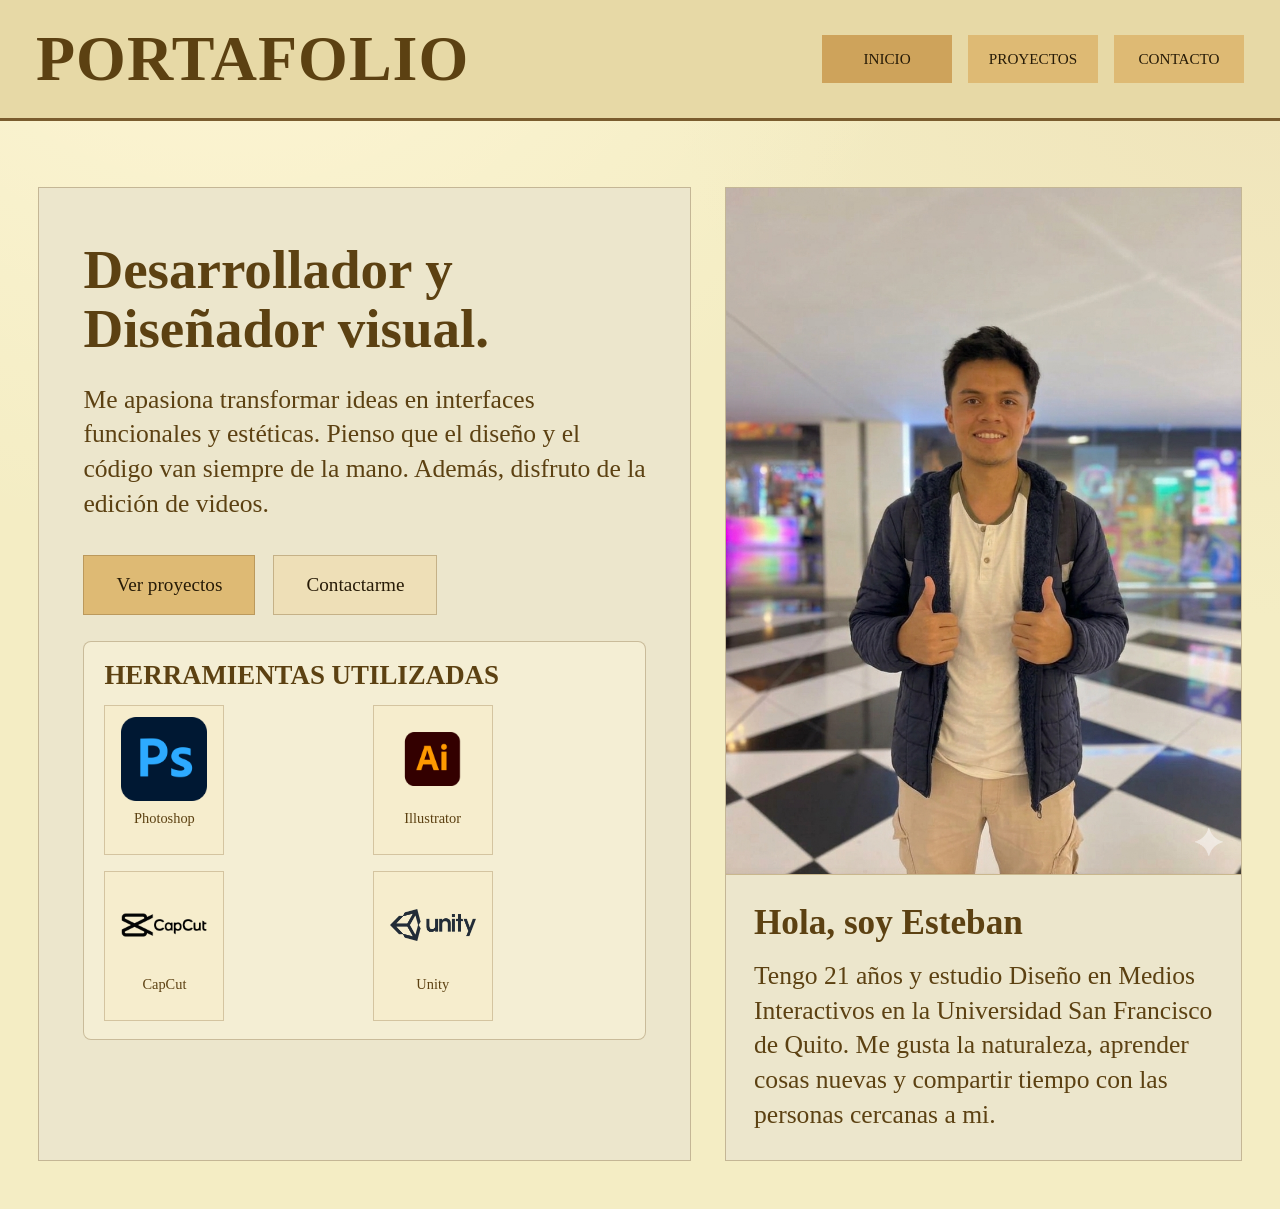
<file: index.html>
﻿<!DOCTYPE html>
<html lang="es">
<head>
  <meta charset="UTF-8">
  <meta name="viewport" content="width=device-width, initial-scale=1.0">
  <meta name="description" content="Portafolio de desarrollo">
  <title>Portafolio</title>
  <link rel="stylesheet" href="estilos.css">
</head>
<body>
  <header class="site-header">
    <h1 class="site-title">PORTAFOLIO</h1>
    <nav class="site-nav" aria-label="Navegacion principal">
      <a class="nav-link active" href="index.html">INICIO</a>
      <a class="nav-link" href="proyectos.html">PROYECTOS</a>
      <a class="nav-link" href="contacto.html">CONTACTO</a>
    </nav>
  </header>

  <main class="home-main">
    <section class="home-hero" aria-label="Presentacion principal">
      <article class="hero-copy">
        <h2>Desarrollador y Diseñador visual.</h2>
        <p>
          Me apasiona transformar ideas en interfaces funcionales y estéticas. Pienso
          que el diseño y el código van siempre de la mano. Además, disfruto de la
          edición de videos.
        </p>
        <nav class="hero-actions" aria-label="Acciones de inicio">
          <a class="action-btn" href="proyectos.html">Ver proyectos</a>
          <a class="action-btn secondary" href="contacto.html">Contactarme</a>
        </nav>

        <section class="tools-box" aria-label="Tecnologias y herramientas">
          <h3>HERRAMIENTAS UTILIZADAS</h3>
          <ul class="tools-logos">
            <li>
              <img src="imagenescarpeta/logophotoshop.png" alt="Logo de Photoshop">
              <span class="tool-name">Photoshop</span>
            </li>
            <li>
              <img src="imagenescarpeta/logoillustrator.png" alt="Logo de Illustrator">
              <span class="tool-name">Illustrator</span>
            </li>
            <li>
              <img src="imagenescarpeta/logocapcut.png" alt="Logo de CapCut">
              <span class="tool-name">CapCut</span>
            </li>
            <li>
              <img src="imagenescarpeta/logounity.png" alt="Logo de Unity">
              <span class="tool-name">Unity</span>
            </li>
          </ul>
        </section>
      </article>

      <article class="hero-card">
        <figure class="image-frame">
          <img class="hero-image" src="imagenescarpeta/fotoyo.png" alt="Foto de Esteban">
        </figure>
        <section class="hero-card-body">
          <h3>Hola, soy Esteban</h3>
          <p>
            Tengo 21 años y estudio Diseño en Medios Interactivos en la Universidad
            San Francisco de Quito. Me gusta la naturaleza, aprender cosas nuevas y
            compartir tiempo con las personas cercanas a mi.
          </p>
        </section>
      </article>
    </section>
  </main>
</body>
</html>
</file>
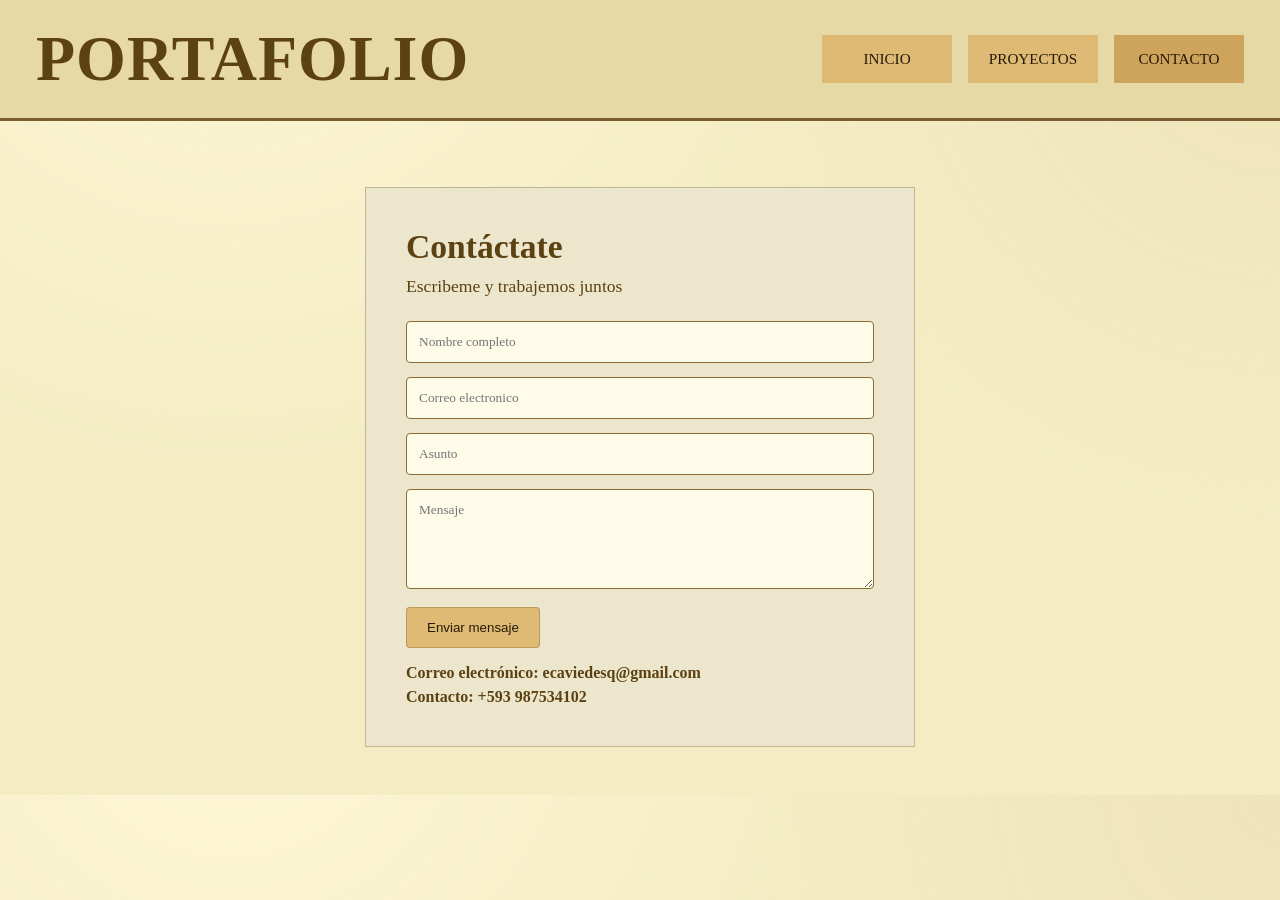
<file: contacto.html>
﻿<!DOCTYPE html>
<html lang="es">
<head>
  <meta charset="UTF-8">
  <meta name="viewport" content="width=device-width, initial-scale=1.0">
  <meta name="description" content="Formulario de contacto">
  <title>Contacto | Portafolio</title>
  <link rel="stylesheet" href="estilos.css">
</head>
<body>
  <header class="site-header">
    <h1 class="site-title">PORTAFOLIO</h1>
    <nav class="site-nav" aria-label="Navegacion principal">
      <a class="nav-link" href="index.html">INICIO</a>
      <a class="nav-link" href="proyectos.html">PROYECTOS</a>
      <a class="nav-link active" href="contacto.html">CONTACTO</a>
    </nav>
  </header>

  <main class="contact-main">
    <section class="contact-card">
      <h2>Contáctate</h2>
      <p class="subtitle">Escribeme y trabajemos juntos</p>

      <form>
        <input type="text" placeholder="Nombre completo">
        <input type="email" placeholder="Correo electronico">
        <input type="text" placeholder="Asunto">
        <textarea placeholder="Mensaje"></textarea>
        <button type="submit">Enviar mensaje</button>
      </form>

      <address class="email">Correo electrónico: ecaviedesq@gmail.com</address>
      <address class="numero">
         Contacto: +593 987534102</address>
    </section>
  </main>
</body>
</html>
</file>
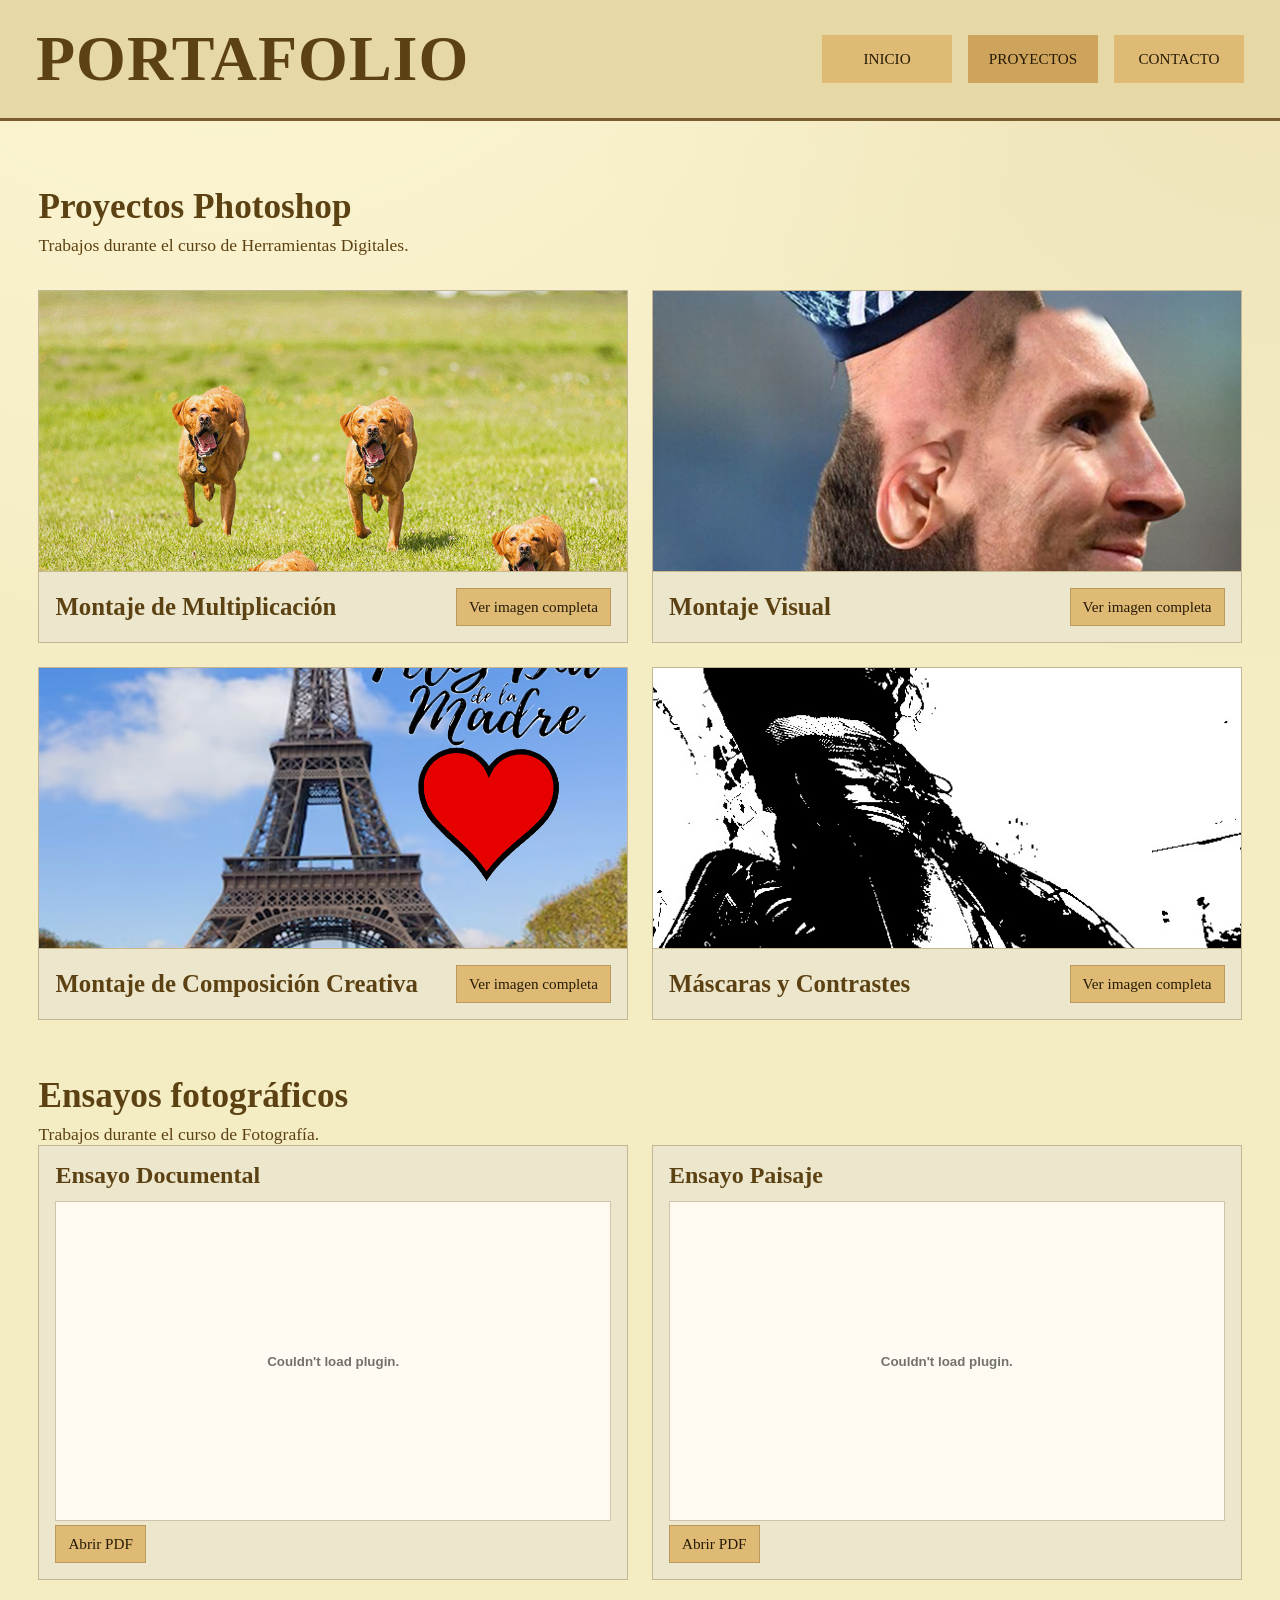
<file: proyectos.html>
﻿<!DOCTYPE html>
<html lang="es">
<head>
  <meta charset="UTF-8">
  <meta name="viewport" content="width=device-width, initial-scale=1.0">
  <meta name="description" content="Proyectos de portafolio">
  <title>Proyectos | Portafolio</title>
  <link rel="stylesheet" href="estilos.css">
</head>
<body>
  <header class="site-header">
    <h1 class="site-title">PORTAFOLIO</h1>
    <nav class="site-nav" aria-label="Navegacion principal">
      <a class="nav-link" href="index.html">INICIO</a>
      <a class="nav-link active" href="proyectos.html">PROYECTOS</a>
      <a class="nav-link" href="contacto.html">CONTACTO</a>
    </nav>
  </header>

  <main class="projects-main">
    <section class="projects-intro">
      <h2>Proyectos Photoshop</h2>
      <p>Trabajos durante el curso de Herramientas Digitales.</p>
    </section>

    <section class="projects-grid" aria-label="Lista de proyectos">
      <article class="project-card">
        <figure class="project-media">
          <img src="imagenescarpeta/proyecto1.gif" alt="Montaje de Multiplicacion">
        </figure>
        <footer class="project-card-footer">
          <h3>Montaje de Multiplicación</h3>
          <a class="project-link" href="imagenescarpeta/proyecto1.gif" target="_blank" rel="noopener noreferrer">Ver imagen completa</a>
        </footer>
      </article>

      <article class="project-card">
        <figure class="project-media">
          <img src="imagenescarpeta/proyecto2.png" alt="Montaje Visual">
        </figure>
        <footer class="project-card-footer">
          <h3>Montaje Visual</h3>
          <a class="project-link" href="imagenescarpeta/proyecto2.png" target="_blank" rel="noopener noreferrer">Ver imagen completa</a>
        </footer>
      </article>

      <article class="project-card">
        <figure class="project-media">
          <img src="imagenescarpeta/proyecto3.jpg" alt="Montaje de Composicion Creativa">
        </figure>
        <footer class="project-card-footer">
          <h3>Montaje de Composición Creativa</h3>
          <a class="project-link" href="imagenescarpeta/proyecto3.jpg" target="_blank" rel="noopener noreferrer">Ver imagen completa</a>
        </footer>
      </article>

      <article class="project-card">
        <figure class="project-media">
          <img src="imagenescarpeta/proyecto4.jpg" alt="Mascaras y Contrastes">
        </figure>
        <footer class="project-card-footer">
          <h3>Máscaras y Contrastes</h3>
          <a class="project-link" href="imagenescarpeta/proyecto4.jpg" target="_blank" rel="noopener noreferrer">Ver imagen completa</a>
        </footer>
      </article>
    </section>

    <section class="essays-section" aria-label="Ensayos fotograficos">
      <h2>Ensayos fotográficos</h2>
      <p>Trabajos durante el curso de Fotografía.</p>

      <section class="essays-grid">
        <article class="essay-card">
          <h3>Ensayo Documental</h3>
          <object data="imagenescarpeta/ensayodocumental.pdf" type="application/pdf" class="essay-pdf">
          </object>
          <a class="essay-link" href="imagenescarpeta/ensayodocumental.pdf" target="_blank" rel="noopener noreferrer">Abrir PDF</a>
        </article>

        <article class="essay-card">
          <h3>Ensayo Paisaje</h3>
          <object data="imagenescarpeta/ensayopaisaje.pdf" type="application/pdf" class="essay-pdf">
          </object>
          <a class="essay-link" href="imagenescarpeta/ensayopaisaje.pdf" target="_blank" rel="noopener noreferrer">Abrir PDF</a>
        </article>
      </section>
    </section>
  </main>
</body>
</html>
</file>
<file: estilos.css>
﻿:root {
  --bg-main: #f4edc4;
  --bg-header: #e7d9a6;
  --bg-card: #ece6cc;
  --bg-button: #deba74;
  --bg-button-hover: #cea35b;
  --text-main: #5c4112;
  --line: #7a5c2e;
}

* {
  box-sizing: border-box;
}

body {
  margin: 0;
  font-family: Georgia, "Times New Roman", serif;
  color: var(--text-main);
  background:
    radial-gradient(circle at 18% -15%, #fff7d8 0%, transparent 42%),
    radial-gradient(circle at 100% 0%, #efe3b9 0%, transparent 35%),
    var(--bg-main);
}

.site-header {
  padding: 22px 90px;
  background-color: var(--bg-header);
  border-bottom: 3px solid var(--line);
  display: flex;
  align-items: center;
  justify-content: space-between;
  gap: 24px;
}

.site-title {
  margin: 0;
  font-size: clamp(2.5rem, 4.8vw, 4.4rem);
  text-transform: uppercase;
  letter-spacing: 1px;
}

.site-nav {
  display: flex;
  gap: 16px;
}

.nav-link {
  min-width: 160px;
  padding: 16px 18px;
  text-align: center;
  text-decoration: none;
  font-size: 1.05rem;
  color: #271b07;
  background-color: var(--bg-button);
  border: 1px solid transparent;
  transition: transform 0.2s ease, background-color 0.2s ease, box-shadow 0.2s ease;
}

.nav-link:hover,
.nav-link:focus-visible,
.nav-link.active {
  background-color: var(--bg-button-hover);
  outline: none;
}

.home-main,
.projects-main,
.contact-main {
  width: min(1770px, 94%);
  margin: 66px auto 48px;
}

.home-hero {
  display: grid;
  grid-template-columns: 1.2fr 0.95fr;
  gap: 34px;
}

.hero-copy,
.hero-card,
.project-card,
.essay-card,
.contact-card {
  background-color: var(--bg-card);
  border: 1px solid rgba(122, 92, 46, 0.35);
}

.hero-copy {
  padding: 52px 44px;
}

.hero-copy h2 {
  margin: 0;
  font-size: clamp(2.5rem, 5vw, 5rem);
  line-height: 1.08;
}

.hero-copy p {
  margin: 24px 0 0;
  font-size: clamp(1.15rem, 1.5vw, 1.8rem);
  line-height: 1.35;
}

.hero-actions {
  margin-top: 34px;
  display: flex;
  gap: 18px;
  flex-wrap: wrap;
}

.tools-box {
  margin-top: 26px;
  padding: 18px 20px;
  border: 1px solid rgba(122, 92, 46, 0.35);
  border-radius: 8px;
  background-color: rgba(255, 248, 222, 0.45);
}

.tools-box h3 {
  margin: 0;
  font-size: clamp(1.6rem, 2.1vw, 2.4rem);
}

.tools-logos {
  margin: 14px 0 0;
  padding: 0;
  list-style: none;
  display: grid;
  grid-template-columns: repeat(2, minmax(0, 1fr));
  gap: 16px;
}

.tools-logos li {
  width: 120px;
  min-height: 150px;
  display: flex;
  flex-direction: column;
  align-items: center;
  justify-content: flex-start;
  gap: 8px;
  padding: 10px 8px;
  border: 1px solid rgba(122, 92, 46, 0.28);
  background-color: #f6edcd;
}

.tools-logos img {
  width: 86px;
  height: 86px;
  object-fit: contain;
  display: block;
}

.tool-name {
  font-size: 0.9rem;
  text-align: center;
  line-height: 1.2;
}

.action-btn,
.project-link,
.essay-link,
form button {
  display: inline-block;
  text-decoration: none;
  color: #271b07;
  background-color: var(--bg-button);
  border: 1px solid rgba(122, 92, 46, 0.35);
  transition: background-color 0.2s ease, transform 0.2s ease;
}

.action-btn {
  padding: 18px 32px;
  font-size: 1.2rem;
}

.action-btn.secondary {
  background-color: #eedfb7;
}

.action-btn:hover,
.action-btn:focus-visible,
.project-link:hover,
.project-link:focus-visible,
.essay-link:hover,
.essay-link:focus-visible,
form button:hover,
form button:focus-visible {
  background-color: var(--bg-button-hover);
  transform: translateY(-2px);
  outline: none;
}

.image-frame {
  margin: 0;
  min-height: 470px;
  border-bottom: 1px solid rgba(122, 92, 46, 0.35);
  background-color: #f3e8c0;
}

.hero-image {
  width: 100%;
  height: 100%;
  min-height: 470px;
  object-fit: cover;
  display: block;
}

.hero-card-body {
  padding: 28px;
}

.hero-card-body h3 {
  margin: 0;
  font-size: clamp(2.2rem, 2.1vw, 3rem);
}

.hero-card-body p {
  margin: 16px 0 0;
  font-size: clamp(1.15rem, 1.4vw, 1.5rem);
  line-height: 1.35;
}

.projects-intro {
  margin-bottom: 34px;
}

.projects-intro h2,
.essays-section h2 {
  margin: 0;
  font-size: clamp(2.2rem, 2.6vw, 3.2rem);
}

.projects-intro p,
.essays-section > p {
  margin: 8px 0 0;
  font-size: 1.1rem;
}

.projects-grid,
.essays-grid {
  display: grid;
  grid-template-columns: repeat(2, minmax(0, 1fr));
  gap: 24px;
}

.projects-grid {
  margin-bottom: 56px;
}

.essays-section {
  margin-top: 10px;
}

.project-card {
  overflow: hidden;
  transition: transform 0.25s ease, box-shadow 0.25s ease;
}

.project-card:hover {
  transform: translateY(-4px);
  box-shadow: 0 12px 18px rgba(90, 62, 14, 0.16);
}

.project-media {
  margin: 0;
  min-height: 280px;
  border-bottom: 1px solid rgba(122, 92, 46, 0.35);
  background-color: #f3e8c0;
}

.project-media img {
  width: 100%;
  height: 280px;
  object-fit: cover;
  display: block;
}

.project-card-footer {
  padding: 16px;
  display: flex;
  align-items: center;
  justify-content: space-between;
  gap: 12px;
}

.project-card-footer h3 {
  margin: 0;
  font-size: 1.55rem;
}

.project-link,
.essay-link {
  padding: 9px 12px;
  font-size: 0.95rem;
  white-space: nowrap;
}

.essay-card {
  padding: 16px;
}

.essay-card h3 {
  margin: 0 0 12px;
  font-size: 1.5rem;
}

.essay-pdf {
  width: 100%;
  height: 320px;
  border: 1px solid rgba(122, 92, 46, 0.35);
  background-color: #fffaf0;
}

.contact-main {
  display: flex;
  justify-content: center;
}

.contact-card {
  width: min(550px, 100%);
  padding: 40px;
}

.contact-card h2 {
  margin: 0;
  font-size: 2.1rem;
}

.subtitle {
  margin: 10px 0 24px;
  font-size: 1.1rem;
}

form input,
form textarea {
  width: 100%;
  margin-bottom: 14px;
  padding: 12px;
  border: 1px solid #8a6b33;
  border-radius: 4px;
  font-family: inherit;
  background-color: #fffbe9;
}

form textarea {
  resize: vertical;
  min-height: 100px;
}

form button {
  padding: 12px 20px;
  border-radius: 4px;
  cursor: pointer;
}

.email {
  margin-top: 16px;
  font-style: normal;
  font-weight: 700;
}

.numero {
  margin-top: 6px;
  font-style: normal;
  font-weight: 700;
  font-family: inherit;
}

@media (max-width: 1400px) {
  .site-header {
    padding: 22px 36px;
  }

  .nav-link {
    min-width: 130px;
    font-size: 0.95rem;
    padding: 14px 12px;
  }

  .site-title {
    font-size: clamp(2.2rem, 6vw, 4rem);
  }

  .hero-copy h2 {
    font-size: clamp(2rem, 4.3vw, 3.6rem);
  }

  .hero-copy p,
  .hero-card-body p {
    font-size: clamp(1.15rem, 2.2vw, 1.6rem);
  }
}

@media (max-width: 1050px) {
  .home-hero,
  .projects-grid,
  .essays-grid {
    grid-template-columns: 1fr;
  }

  .image-frame,
  .hero-image {
    min-height: 280px;
  }
}

@media (max-width: 760px) {
  .site-header {
    flex-direction: column;
    align-items: flex-start;
    gap: 18px;
  }

  .site-nav {
    width: 100%;
    flex-wrap: wrap;
  }

  .nav-link {
    flex: 1;
    min-width: 0;
  }

  .hero-copy {
    padding: 28px;
  }

  .project-card-footer {
    flex-direction: column;
    align-items: flex-start;
  }
}
</file>
